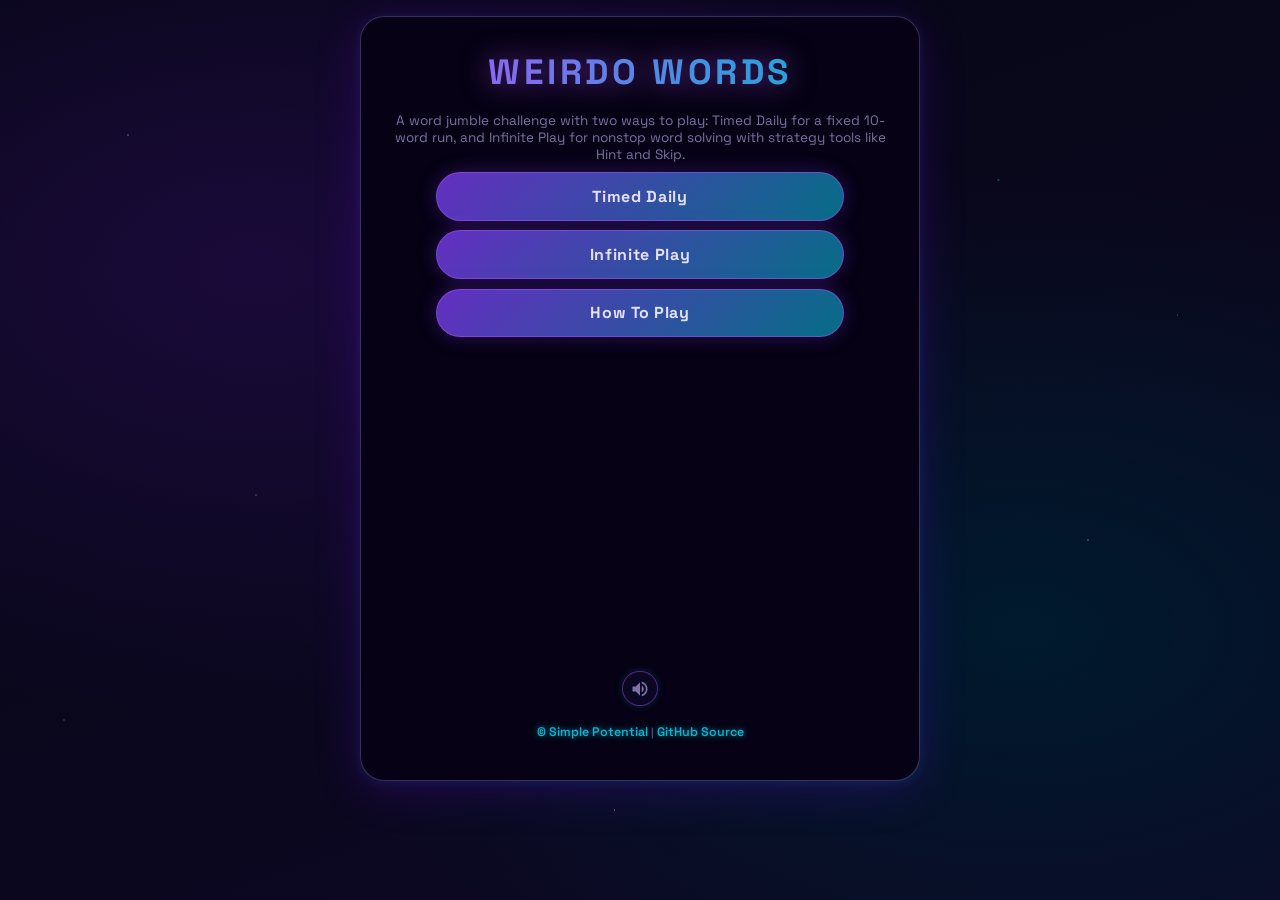
<file: index.html>
<!DOCTYPE html>
<html lang="en">
	<head>
		<title>Weirdo Words - A Word Jumble Game</title>
        <meta name="viewport" content="width=device-width, initial-scale=1">
        <link href="https://fonts.googleapis.com/css2?family=Space+Grotesk:wght@400;500;700&display=swap" rel="stylesheet">
        <link href="https://fonts.googleapis.com/icon?family=Material+Icons" rel="stylesheet">
        <link rel="stylesheet" href="game.css">
		<script src="js/words_easy.js"></script>
        <script src="js/game.js" defer></script>
        <!--
            NOTE: spDialog is available free to use to all with full source code available on my GitHub at:
            https://github.com/SimplePotential/spDialog

            Additional documentation at: https://simplepotential.github.io/spDialog/

            It is still a work in progress but perfectly usable.
        -->
	</head>
	<body onload="Init()">
        <div id="gameHolder" class="game">
            <div class="game-header">
                <div id="gameTitle">Weirdo Words</div>
                <div id="word_of_word"></div>
            </div>
            <div id="timerHolder">
                <div id="timerbarTxt"></div>
                <progress id="timerbar" aria-label="Time remaining" value="100" max="100"></progress>
            </div>
            <div class="game-body">
            <section id="jumbled" class="jumble" aria-label="Jumbled letters">

            </section>
            <section id="solutions" aria-label="Solution tiles">
            </section>
            <div id="msg" aria-live="polite" aria-atomic="true">
            </div>
            <div id="summary" class="summary">
                <div id="attempts" class="summary-child">

                </div>
                <div id="controls" class="summary-child">
                    <div id="scoreHolder">
                        <div id="score">0</div>
                    </div>
                </div>
            </div>
            <div id="help">
                <button class="material-icons icons" id="btnRestart" title="Restart Game" aria-label="Restart Game" type="button" onclick="RestartGame()">refresh</button>
                <button class="material-icons icons icons-hint" id="btnHint" title="Use Hint" aria-label="Use Hint" type="button" onclick="UseHint()" style="display:none;">lightbulb</button>
                <button class="material-icons icons icons-skip" id="btnSkip" title="Skip Word" aria-label="Skip Word" type="button" onclick="UseSkip()" style="display:none;">skip_next</button>
                <button class="material-icons icons icons-end" id="btnEndRun" title="End Infinite Run" aria-label="End Infinite Run" type="button" onclick="EndRun()" style="display:none;">stop_circle</button>
            </div>
            <div class="game-volume" aria-label="Volume control">
                <div class="volumeWidget">
                    <button class="material-icons volumeIcon" type="button" aria-label="Show volume slider">volume_up</button>
                    <div class="volumeSlider">
                        <input type="range" class="volInput" id="volume" min="0" max="1" value=".5" step="0.01" onchange="ChangeVolume(this)">
                    </div>
                </div>
            </div>
            <div id="footer" class="footer">
                <a href="#" onclick="GoToTitleScreen(); return false;">Main Menu</a> |
                <a href="https://www.simplepotential.com" target="_blank" rel="noopener noreferrer">&copy; Simple Potential</a> |
                <a href="https://github.com/SimplePotential/WeirdoWords" target="_blank" rel="noopener noreferrer">GitHub Source</a>
            </div>
            </div>
            <div id="overlay" class="hidden">
                <div id="overlay_main">
                    <div id="overlay_main_title">WEIRDO WORDS</div>
                    <div id="overlay_main_desc">
                        A word jumble challenge with two ways to play: Timed Daily for a fixed 10-word run, and Infinite Play for nonstop word solving with strategy tools like Hint and Skip.
                    </div>

                    <div id="overlay_main_menu">
                        <button type="button" onclick="StartGame()" aria-label="Start Timed Daily game">Timed Daily</button>
                        <button type="button" onclick="StartInfinitePlay()" aria-label="Start Infinite Play mode">Infinite Play</button>
                        <button type="button" onclick="ShowHowToPlayModal()" aria-label="Read rules for both game modes">How To Play</button>
                    </div>

                    <div id="overlay_main_volume">
                        <div class="volumeWidget">
                            <button class="material-icons volumeIcon" type="button" aria-label="Show volume slider">volume_up</button>
                            <div class="volumeSlider">
                                <input type="range" class="volInput" id="volumeOverlay" min="0" max="1" value=".5" step="0.01" onchange="ChangeVolume(this)">
                            </div>
                        </div>
                    </div>
                    <div class="footer">
                        <a href="https://www.simplepotential.com" target="_blank" rel="noopener noreferrer">&copy; Simple Potential</a> |
                        <a href="https://github.com/SimplePotential/WeirdoWords" target="_blank" rel="noopener noreferrer">GitHub Source</a>
                    </div>
                </div>
            </div>
            <div id="howToPlayOverlay" class="hidden" role="dialog" aria-modal="true" aria-labelledby="howToPlayTitle">
                <div id="howToPlayCard">
                    <div id="howToPlayHeader">
                        <div id="howToPlayTitle">How To Play</div>
                        <button id="howToPlayClose" type="button" aria-label="Close how to play" onclick="HideHowToPlayModal()">Close</button>
                    </div>
                    <div id="howToPlayBody">
                        <div class="howToPlay_section">
                            <div class="howToPlay_section_title">Timed Daily</div>
                            <ol class="howToPlay_rules">
                                <li>You get 10 words each day, rotating around local midnight.</li>
                                <li>You have <span id="timerSeconds"></span> seconds per word.</li>
                                <li>Type, Drag, or Click/Tap letters to build your answer.</li>
                                <li>Use Backspace or Click/Tap to move placed letters back.</li>
                                <li>Correct answers earn +<span id="pointsCorrect"></span> points. Wrong answers cost -<span id="pointsIncorrect"></span> points.</li>
                                <li>Each second left on the timer adds +<span id="pointsBonus"></span> bonus points.</li>
                                <li>Wrong guesses that include at least one correct-position letter add <span id="bonusSeconds"></span> seconds back, up to <span id="bonusSecondsMax"></span> seconds total.</li>
                                <li>When time expires, the word is marked missed, shown in italics, and the answer is revealed.</li>
                                <li>Valid but non-target words are marked valid and earn +<span id="pointsValidNonTarget"></span> points, but do not advance the round.</li>
                            </ol>
                        </div>
                        <div class="howToPlay_section">
                            <div class="howToPlay_section_title">Infinite Play</div>
                            <ol class="howToPlay_rules">
                                <li>Play continuously with no per-word timer and no fixed word limit.</li>
                                <li>Words cycle through eligible lengths and reshuffle when the pool is exhausted.</li>
                                <li>Correct answers earn +<span id="pointsCorrectInfinite"></span> points and move to the next word.</li>
                                <li>Wrong answers cost -<span id="pointsIncorrectInfinite"></span> points.</li>
                                <li>Hint is available only in Infinite Play. It places one correct letter and costs -<span id="pointsHintCost"></span> points each use.</li>
                                <li>You get a limited hint pool per word based on word length.</li>
                                <li>Skip Word is available only in Infinite Play. It marks the word as skipped and costs -<span id="pointsSkipCost"></span> points.</li>
                                <li>Valid but non-target words earn +<span id="pointsValidNonTargetInfinite"></span> points, but do not advance the round.</li>
                                <li>Use End Run anytime to finish and view your results.</li>
                            </ol>
                        </div>
                        <div class="howToPlay_section">
                            <div class="howToPlay_section_title">Preferences and Data</div>
                            <p class="howToPlay_prefs_desc">You can clear locally saved settings for this browser below.</p>
                            <div class="howToPlay_prefs">
                                <button type="button" onclick="ClearVolumePreference()">Clear Volume Preference</button>
                                <button type="button" onclick="ClearHighScore()">Clear High Scores</button>
                            </div>
                            <p class="howToPlay_warning">Warning: Clearing your high scores cannot be undone.</p>
                        </div>
                    </div>
                </div>
            </div>
            <div id="confirmOverlay" class="hidden">
                <div id="confirmCard">
                    <div id="confirmTitle">Confirm</div>
                    <div id="confirmBody">Are you sure?</div>
                    <div id="confirmButtons">
                        <button id="confirmYes" type="button">Yes</button>
                        <button id="confirmNo" type="button">No</button>
                    </div>
                </div>
            </div>
            <div id="gameOverOverlay" class="hidden">
                <div id="gameOverCard">
                    <div id="gameOverTitle">Game Over</div>
                    <div id="gameOverBody">
                    </div>
                    <div id="gameOverButtons">
                        <button id="gameOverPlayAgain" type="button">Main Menu</button>
                        <button id="gameOverClose" type="button">Close</button>
                    </div>
                </div>
            </div>
        </div>

    </body>
</html>
</file>
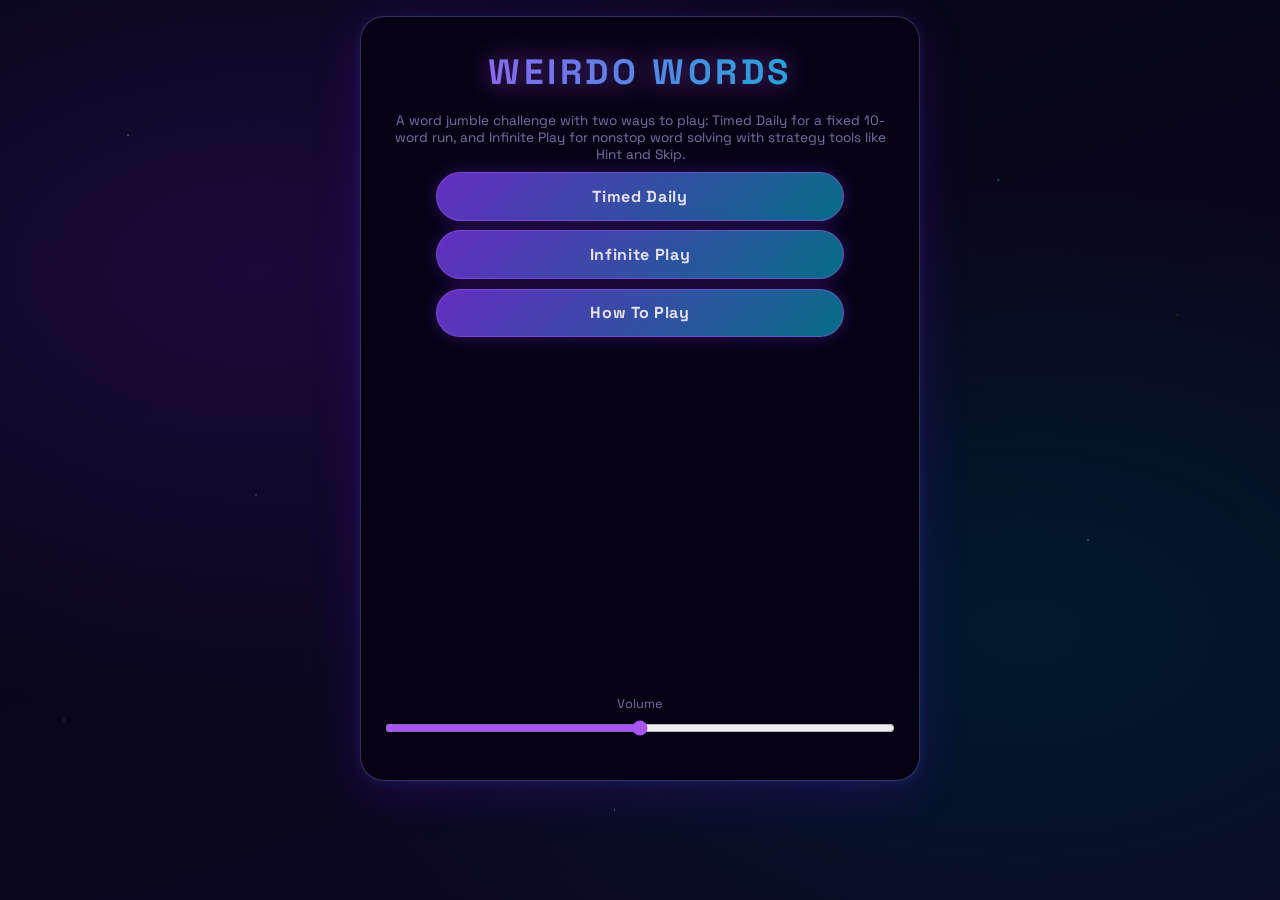
<file: game.htm>
<!DOCTYPE html>
<html lang="en">
	<head>
		<title>Weirdo Words - A Word Jumble Game</title>
        <link href="https://fonts.googleapis.com/css2?family=Space+Grotesk:wght@400;500;700&display=swap" rel="stylesheet">
        <link href="https://fonts.googleapis.com/icon?family=Material+Icons" rel="stylesheet">
        <link rel="stylesheet" href="game.css">
		<script src="js/words_easy.js"></script>
        <script src="js/game.js" defer></script>
        <!--
            NOTE: spDialog is available free to use to all with full source code available on my GitHub at:
            https://github.com/SimplePotential/spDialog

            Additional documentation at: https://simplepotential.github.io/spDialog/

            It is still a work in progress but perfectly usable.
        -->
	</head>
	<body onload="Init()">
        <div id="gameHolder" class="game">
            <div class="game-header">
                <div id="gameTitle">Weirdo Words</div>
                <div id="word_of_word"></div>
            </div>
            <div id="timerHolder">
                <div id="timerbarTxt"></div>
                <progress id="timerbar" aria-label="Time remaining" value="100" max="100"></progress>
            </div>
            <div class="game-body">
            <section id="jumbled" class="jumble" aria-label="Jumbled letters">

            </section>
            <section id="solutions" aria-label="Solution tiles">
            </section>
            <div id="msg" aria-live="polite" aria-atomic="true">
            </div>
            <div id="summary" class="summary">
                <div id="attempts" class="summary-child">

                </div>
                <div id="controls" class="summary-child">
                    <div id="scoreHolder">
                        <div id="score">0</div>
                    </div>
                </div>
            </div>
            <div id="help">
                <button class="material-icons icons" id="btnRestart" title="Restart Game" aria-label="Restart Game" type="button" onclick="RestartGame()">refresh</button>
                <button class="material-icons icons icons-hint" id="btnHint" title="Use Hint" aria-label="Use Hint" type="button" onclick="UseHint()" style="display:none;">lightbulb</button>
                <button class="material-icons icons icons-skip" id="btnSkip" title="Skip Word" aria-label="Skip Word" type="button" onclick="UseSkip()" style="display:none;">skip_next</button>
                <button class="material-icons icons icons-end" id="btnEndRun" title="End Infinite Run" aria-label="End Infinite Run" type="button" onclick="EndRun()" style="display:none;">stop_circle</button>
            </div>
            <div id="footer" class="footer">
                <a href="https://www.simplepotential.com" target="_blank" rel="noopener noreferrer">&copy; Simple Potential</a> |
                <a href="https://github.com/SimplePotential/WeirdoWords" target="_blank" rel="noopener noreferrer">GitHub Source</a>
            </div>
            </div>
            <div id="overlay" class="hidden">
                <div id="overlay_main">
                    <div id="overlay_main_title">WEIRDO WORDS</div>
                    <div id="overlay_main_desc">
                        A word jumble challenge with two ways to play: Timed Daily for a fixed 10-word run, and Infinite Play for nonstop word solving with strategy tools like Hint and Skip.
                    </div>

                    <div id="overlay_main_menu">
                        <button type="button" onclick="StartGame()" aria-label="Start Timed Daily game">Timed Daily</button>
                        <button type="button" onclick="StartInfinitePlay()" aria-label="Start Infinite Play mode">Infinite Play</button>
                        <button type="button" onclick="ShowHowToPlayModal()" aria-label="Read rules for both game modes">How To Play</button>
                    </div>

                    <div id="overlay_main_volume">
                        <label for="volume">Volume</label><br>
                        <input type="range" id="volume" min="0" max="1" value=".5" step="0.01" onchange="ChangeVolume()">
                    </div>
                </div>
            </div>
            <div id="howToPlayOverlay" class="hidden" role="dialog" aria-modal="true" aria-labelledby="howToPlayTitle">
                <div id="howToPlayCard">
                    <div id="howToPlayHeader">
                        <div id="howToPlayTitle">How To Play</div>
                        <button id="howToPlayClose" type="button" aria-label="Close how to play" onclick="HideHowToPlayModal()">Close</button>
                    </div>
                    <div id="howToPlayBody">
                        <div class="howToPlay_section">
                            <div class="howToPlay_section_title">Timed Daily</div>
                            <ol class="howToPlay_rules">
                                <li>You get 10 words each day, rotating around local midnight.</li>
                                <li>You have <span id="timerSeconds"></span> seconds per word.</li>
                                <li>Type, Drag, or Click/Tap letters to build your answer.</li>
                                <li>Use Backspace or Click/Tap to move placed letters back.</li>
                                <li>Correct answers earn +<span id="pointsCorrect"></span> points. Wrong answers cost -<span id="pointsIncorrect"></span> points.</li>
                                <li>Each second left on the timer adds +<span id="pointsBonus"></span> bonus points.</li>
                                <li>Wrong guesses that include at least one correct-position letter add <span id="bonusSeconds"></span> seconds back, up to <span id="bonusSecondsMax"></span> seconds total.</li>
                                <li>When time expires, the word is marked missed, shown in italics, and the answer is revealed.</li>
                                <li>Valid but non-target words are marked valid and earn +<span id="pointsValidNonTarget"></span> points, but do not advance the round.</li>
                            </ol>
                        </div>
                        <div class="howToPlay_section">
                            <div class="howToPlay_section_title">Infinite Play</div>
                            <ol class="howToPlay_rules">
                                <li>Play continuously with no per-word timer and no fixed word limit.</li>
                                <li>Words cycle through eligible lengths and reshuffle when the pool is exhausted.</li>
                                <li>Correct answers earn +<span id="pointsCorrectInfinite"></span> points and move to the next word.</li>
                                <li>Wrong answers cost -<span id="pointsIncorrectInfinite"></span> points.</li>
                                <li>Hint is available only in Infinite Play. It places one correct letter and costs -<span id="pointsHintCost"></span> points each use.</li>
                                <li>You get a limited hint pool per word based on word length.</li>
                                <li>Skip Word is available only in Infinite Play. It marks the word as skipped and costs -<span id="pointsSkipCost"></span> points.</li>
                                <li>Valid but non-target words earn +<span id="pointsValidNonTargetInfinite"></span> points, but do not advance the round.</li>
                                <li>Use End Run anytime to finish and view your results.</li>
                            </ol>
                        </div>
                    </div>
                </div>
            </div>
            <div id="confirmOverlay" class="hidden">
                <div id="confirmCard">
                    <div id="confirmTitle">Confirm</div>
                    <div id="confirmBody">Are you sure?</div>
                    <div id="confirmButtons">
                        <button id="confirmYes" type="button">Yes</button>
                        <button id="confirmNo" type="button">No</button>
                    </div>
                </div>
            </div>
            <div id="gameOverOverlay" class="hidden">
                <div id="gameOverCard">
                    <div id="gameOverTitle">Game Over</div>
                    <div id="gameOverBody">
                    </div>
                    <div id="gameOverButtons">
                        <button id="gameOverPlayAgain" type="button">Play Again</button>
                        <button id="gameOverClose" type="button">Close</button>
                    </div>
                </div>
            </div>
        </div>

    </body>
</html>
</file>
<file: game.css>
/* =====================================================
   DESIGN 2 – MIDNIGHT GALAXY
   Deep-space dark theme. Glassmorphism card.
   Neon-glow tiles. Teal / purple / gold palette.
   Elegant, mysterious, mobile-first.
===================================================== */

:root {
    --space-bg-1: #060614;
    --space-bg-2: #0e0825;
    --glass-bg: rgba(255,255,255,0.045);
    --glass-border: rgba(180,120,255,0.25);
    --glass-shadow: 0 8px 48px rgba(120,0,255,0.2), 0 2px 12px rgba(0,220,255,0.1);
    --neon-purple: #a855f7;
    --neon-teal: #06b6d4;
    --neon-gold: #f59e0b;
    --neon-pink: #ec4899;
    --neon-green: #10b981;
    --tile-glow-purple: 0 0 14px rgba(168,85,247,0.6);
    --tile-glow-teal: 0 0 14px rgba(6,182,212,0.6);
    --tile-glow-gold: 0 0 14px rgba(245,158,11,0.6);
    --tile-glow-pink: 0 0 14px rgba(236,72,153,0.6);
    --text-primary: #e5e0ff;
    --text-muted: rgba(200,190,255,0.6);
    --correct-green: #10b981;
    --incorrect-red: #f43f5e;
    --font-main: 'Space Grotesk', sans-serif;
    --app-frame-max-width: 560px;
    --tile-size: 3.5rem;
    --tile-font-size: 1.6rem;
}

*, *::before, *::after { box-sizing: border-box; margin: 0; padding: 0; }

html, body {
    height: 100%;
    font-family: var(--font-main);
}

/* Star field background */
body {
    background: radial-gradient(ellipse at 20% 30%, #1a0a3a 0%, transparent 50%),
                radial-gradient(ellipse at 80% 70%, #001a2e 0%, transparent 50%),
                linear-gradient(160deg, var(--space-bg-1) 0%, var(--space-bg-2) 100%);
    min-height: 100vh;
    display: flex;
    align-items: flex-start;
    justify-content: center;
    padding: 1rem;
    position: relative;
    overflow-x: hidden;
}

/* CSS star field */
body::before {
    content: '';
    position: fixed;
    inset: 0;
    background-image:
        radial-gradient(1px 1px at 10% 15%, rgba(255,255,255,0.7) 0%, transparent 100%),
        radial-gradient(1px 1px at 20% 55%, rgba(255,255,255,0.5) 0%, transparent 100%),
        radial-gradient(1.5px 1.5px at 35% 25%, rgba(255,255,255,0.8) 0%, transparent 100%),
        radial-gradient(1px 1px at 42% 70%, rgba(255,255,255,0.4) 0%, transparent 100%),
        radial-gradient(1px 1px at 55% 10%, rgba(255,255,255,0.6) 0%, transparent 100%),
        radial-gradient(2px 2px at 60% 45%, rgba(168,85,247,0.7) 0%, transparent 100%),
        radial-gradient(1px 1px at 70% 85%, rgba(255,255,255,0.5) 0%, transparent 100%),
        radial-gradient(1.5px 1.5px at 78% 20%, rgba(6,182,212,0.6) 0%, transparent 100%),
        radial-gradient(1px 1px at 85% 60%, rgba(255,255,255,0.7) 0%, transparent 100%),
        radial-gradient(1px 1px at 92% 35%, rgba(245,158,11,0.5) 0%, transparent 100%),
        radial-gradient(1px 1px at 5% 80%, rgba(255,255,255,0.4) 0%, transparent 100%),
        radial-gradient(1px 1px at 48% 90%, rgba(255,255,255,0.6) 0%, transparent 100%);
    pointer-events: none;
    z-index: 0;
}

/* ── CARD ── */
.game {
    background: var(--glass-bg);
    backdrop-filter: blur(20px);
    -webkit-backdrop-filter: blur(20px);
    border: 1px solid var(--glass-border);
    border-radius: 1.5rem;
    box-shadow: var(--glass-shadow);
    width: min(100%, var(--app-frame-max-width));
    max-width: var(--app-frame-max-width);
    height: calc(100vh - 2rem);
    max-height: 85vh;
    overflow-x: hidden;
    overflow-y: hidden;
    position: relative;
    z-index: 1;
    color: var(--text-primary);
    display: flex;
    flex-direction: column;
}

/* ── HEADER ── */
.game-header {
    padding: 1.25rem 1.5rem 1rem;
    text-align: center;
    border-bottom: 1px solid rgba(168,85,247,0.2);
    position: relative;
}

#gameTitle {
    font-size: 2.2rem;
    font-weight: 700;
    letter-spacing: 0.08em;
    background: linear-gradient(90deg, var(--neon-purple) 0%, var(--neon-teal) 100%);
    -webkit-background-clip: text;
    -webkit-text-fill-color: transparent;
    background-clip: text;
    filter: drop-shadow(0 0 12px rgba(168,85,247,0.5));
}

#word_of_word {
    font-size: 0.8rem;
    font-weight: 500;
    color: var(--text-muted);
    margin-top: 0.2rem;
    text-transform: uppercase;
    letter-spacing: 0.12em;
}

/* ── TIMER ── */
#timerHolder {
    position: relative;
    height: 1.25rem;
    background: rgba(255,255,255,0.06);
    border-bottom: 1px solid rgba(168,85,247,0.15);
}

#timerbarTxt {
    position: absolute;
    left: 50%;
    top: 50%;
    transform: translate(-50%,-50%);
    font-size: 0.75rem;
    font-weight: 700;
    color: var(--text-primary);
    z-index: 2;
    letter-spacing: 0.05em;
    text-shadow: 0 1px 3px rgba(0,0,0,0.85), 0 0 8px rgba(6,182,212,0.45);
}

#timerbar {
    position: absolute;
    inset: 0;
    width: 100%;
    height: 100%;
    appearance: none;
    -webkit-appearance: none;
    border: none;
    background: transparent;
}
#timerbar::-webkit-progress-bar { background: transparent; }
#timerbar::-webkit-progress-value {
    background: linear-gradient(90deg, #4c1d95, #7c3aed, #06b6d4);
    box-shadow: 0 0 8px rgba(124,58,237,0.5);
    transition: width 0.25s linear;
}
#timerbar::-moz-progress-bar {
    background: linear-gradient(90deg, #4c1d95, #7c3aed, #06b6d4);
}

/* ── GAME BODY ── */
.game-body {
    padding: 0.75rem 1.25rem;
    display: flex;
    flex-direction: column;
    flex: 1;
    min-height: 0;
    overflow-y: auto;
}

/* ── MESSAGE ── */
#msg {
    text-align: center;
    font-size: 0.95rem;
    font-weight: 700;
    min-height: 1.5rem;
    color: var(--neon-gold);
    text-shadow: 0 0 10px rgba(245,158,11,0.5);
    padding: 0.2rem 0;
    letter-spacing: 0.04em;
}

/* ── TILE AREAS ── */
.jumble, div.solution {
    display: flex;
    flex-wrap: wrap;
    justify-content: center;
    gap: 0.5rem;
    padding: 0.75rem 0;
    user-select: none;
    -webkit-user-select: none;
}

/* Source letter tiles */
div.letters {
    width: var(--tile-size);
    height: var(--tile-size);
    display: flex;
    align-items: center;
    justify-content: center;
    font-size: var(--tile-font-size);
    font-weight: 700;
    border-radius: 0.6rem;
    cursor: pointer;
    transition: transform 0.12s ease, box-shadow 0.2s ease;
    text-transform: uppercase;
    border: 1px solid;
}

div.letters:nth-child(6n+1) {
    background: rgba(168,85,247,0.15);
    border-color: var(--neon-purple);
    color: var(--neon-purple);
    box-shadow: var(--tile-glow-purple);
}
div.letters:nth-child(6n+2) {
    background: rgba(6,182,212,0.15);
    border-color: var(--neon-teal);
    color: var(--neon-teal);
    box-shadow: var(--tile-glow-teal);
}
div.letters:nth-child(6n+3) {
    background: rgba(245,158,11,0.15);
    border-color: var(--neon-gold);
    color: var(--neon-gold);
    box-shadow: var(--tile-glow-gold);
}
div.letters:nth-child(6n+4) {
    background: rgba(236,72,153,0.15);
    border-color: var(--neon-pink);
    color: var(--neon-pink);
    box-shadow: var(--tile-glow-pink);
}
div.letters:nth-child(6n+5) {
    background: rgba(16,185,129,0.15);
    border-color: var(--neon-green);
    color: var(--neon-green);
    box-shadow: 0 0 14px rgba(16,185,129,0.6);
}
div.letters:nth-child(6n+6) {
    background: rgba(168,85,247,0.12);
    border-color: var(--neon-teal);
    color: #c4b5fd;
    box-shadow: 0 0 14px rgba(196,181,253,0.4);
}

@media (hover: hover) and (pointer: fine) {
    div.letters:hover {
        transform: translateY(-3px) scale(1.1);
        filter: brightness(1.3);
    }
}

@media (hover: none), (pointer: coarse) {
    div.letters:active {
        transform: translateY(-1px) scale(1.04);
        filter: brightness(1.2);
    }
}

/* Empty solution slots */
div.empty_tile {
    width: var(--tile-size);
    height: var(--tile-size);
    display: flex;
    align-items: center;
    justify-content: center;
    font-size: var(--tile-font-size);
    font-weight: 700;
    background: rgba(255,255,255,0.04);
    border: 1px dashed rgba(168,85,247,0.4);
    border-radius: 0.6rem;
}

div.drag_enter { background-color: rgba(16,185,129,0.25); border-color: var(--neon-green); }
div.drag_fail  { background-color: rgba(244,63,94,0.25); border-color: var(--incorrect-red); }

div.matched { animation: matched 1.25s linear; border-color: var(--neon-green); color: var(--neon-green); }
div.nomatch { animation: shake .8s linear; border-color: var(--incorrect-red); color: var(--incorrect-red); }

/* Hint-locked solution tiles: subtle visual cue that tile is fixed in place */
.solution > div[data-hintplaced='1'] {
    border: 1px solid transparent;
    background:
        linear-gradient(rgba(255,255,255,0.04), rgba(255,255,255,0.04)) padding-box,
        linear-gradient(130deg,
            rgba(245,158,11,0.28) 0%,
            rgba(245,158,11,0.88) 35%,
            rgba(251,191,36,0.92) 50%,
            rgba(245,158,11,0.88) 65%,
            rgba(245,158,11,0.28) 100%) border-box;
    background-size: 100% 100%, 240% 240%;
    background-position: 0 0, 0% 50%;
    animation: hintBorderShimmer 2.4s linear infinite;
    box-shadow: 0 0 0 1px rgba(245,158,11,0.35), inset 0 0 10px rgba(245,158,11,0.14);
    filter: saturate(1.06);
    color: #000000;
}

/* ── SECTION DIVIDER ── */
.tile-divider {
    height: 1px;
    background: linear-gradient(90deg, transparent, rgba(168,85,247,0.3), rgba(6,182,212,0.3), transparent);
    margin: 0.25rem 0;
}

/* ── SUMMARY ── */
div.summary {
    display: flex;
    gap: 0.6rem;
    padding: 0.4rem 0;
}

div.summary-child {
    flex: 1;
    border: 1px solid rgba(168,85,247,0.2);
    border-radius: 0.75rem;
    background: rgba(168,85,247,0.05);
    padding: 0.4rem;
    min-height: 8rem;
    max-height: 8rem;
    overflow-y: auto;
    font-size: 0.85rem;
    line-height: 1.8;
    display: flex;
    flex-direction: column;
}

div.summary-child::-webkit-scrollbar { width: 3px; }
div.summary-child::-webkit-scrollbar-thumb {
    background: rgba(168,85,247,0.5);
    border-radius: 4px;
}

/* Attempt row container – card styling, status rail, alternating tint */
.attempt-row {
    padding: 0.4rem 0.5rem;
    margin-bottom: 0.3rem;
    border-left: 3px solid transparent;
    border-radius: 0.3rem;
    background: rgba(168,85,247,0.02);
    box-shadow: inset 0 1px 2px rgba(0,0,0,0.2);
    word-wrap: break-word;
    word-break: break-word;
}

/* Alternating row tint for visual separation */
.attempt-row:nth-child(odd) {
    background: rgba(168,85,247,0.05);
}

/* Status rail colors tied to match/valid/nomatch states */
.attempt-row.attempt-matched {
    border-left-color: var(--neon-green);
}

.attempt-row.attempt-valid {
    border-left-color: var(--neon-gold);
}

.attempt-row.attempt-nomatch {
    border-left-color: var(--incorrect-red);
}

/* Fade/slide animation for new entries */
@keyframes attemptFadeSlide {
    from {
        opacity: 0;
        transform: translateY(-8px);
    }
    to {
        opacity: 1;
        transform: translateY(0);
    }
}

.attempt-new {
    animation: attemptFadeSlide 0.25s ease-out forwards;
}

/* Respect user's motion preference */
@media (prefers-reduced-motion: reduce) {
    .attempt-new {
        animation: none;
    }
}

/* Symbol alignment and spacing */
.attempt-symbol {
    display: inline-block;
    min-width: 1.2em;
    text-align: center;
}

#controls {
    overflow: hidden;
}

/* ── SCORE ── */
#scoreHolder {
    width: 100%;
    height: 100%;
    display: flex;
    flex-direction: column;
    align-items: center;
    justify-content: center;
    overflow: hidden;
    padding: 0.25rem;
}

#score {
    width: 100%;
    text-align: center;
    font-size: clamp(1rem, 4vw, 2.4rem);
    font-weight: 700;
    word-break: break-word;
    overflow: hidden;
    background: linear-gradient(90deg, var(--neon-gold), var(--neon-pink));
    -webkit-background-clip: text;
    -webkit-text-fill-color: transparent;
    background-clip: text;
    filter: drop-shadow(0 0 8px rgba(245,158,11,0.5));
}

span.attempt-matched { color: var(--neon-green); font-weight: 700; text-transform: capitalize; }
span.attempt-valid { color: var(--neon-gold); font-weight: 700; text-transform: capitalize; }
span.attempt-nomatch { color: var(--incorrect-red); font-weight: 600; text-transform: capitalize; }

.attempt-word {
    font-weight: 600;
    letter-spacing: 0.02em;
}

/* ── CONTROLS ── */
#help {
    /* border-top: 1px solid rgba(168,85,247,0.2); */
    text-align: center;
    display: flex;
    align-items: center;
    justify-content: center;
    gap: 0.5rem;
    padding: 0.6rem 0;
}

button.icons {
    background: none;
    border: none;
    font-size: 2.25rem;
    cursor: pointer;
    color: var(--neon-purple);
    transition: transform 0.3s ease, filter 0.3s;
    text-shadow: 0 0 12px rgba(168,85,247,0.7);
    line-height: 1;
    padding: 0.25rem;
}
button.icons:hover {
    transform: rotateZ(-20deg);
    filter: brightness(1.5) drop-shadow(0 0 8px var(--neon-teal));
}

button.icons-end {
    color: var(--incorrect-red);
    text-shadow: 0 0 12px rgba(244,63,94,0.65);
}

button.icons-hint {
    color: var(--neon-gold);
    text-shadow: 0 0 12px rgba(245,158,11,0.65);
}

button.icons-skip {
    color: var(--neon-teal);
    text-shadow: 0 0 12px rgba(6,182,212,0.65);
}

button.icons:disabled {
    opacity: 0.45;
    cursor: not-allowed;
    transform: none;
    filter: none;
}

/* ── FOOTER ── */
div.footer {
    text-align: center;
    font-size: 0.65rem;
    padding: 0.5rem;
    color: var(--text-muted);
}
div.footer a {
    color: var(--neon-teal);
    text-decoration: none;
    font-size: 1.2em;
    font-weight: 600;
    text-shadow: 0 0 6px rgba(6,182,212,0.7), 0 1px 2px rgba(0,0,0,0.65);
    transition: color 0.2s ease, text-shadow 0.2s ease, filter 0.2s ease;
}
div.footer a:hover {
    color: #67e8f9;
    text-underline-offset: 0.14em;
    text-decoration-thickness: 1px;
    text-shadow: 0 0 10px rgba(6,182,212,0.9), 0 0 18px rgba(6,182,212,0.6), 0 1px 2px rgba(0,0,0,0.75);
    filter: brightness(1.22);
}

/* ── OVERLAY ── */
#overlay {
    position: absolute;
    inset: 0;
    width: 100%;
    height: 100%;
    background: rgba(6,1,20,1);
    backdrop-filter: none;
    border-radius: 1.5rem;
    padding: 2rem 1.5rem;
    overflow: hidden;
}

#overlay.hidden { display: none; }

#overlay_main {
    height: 100%;
    display: flex;
    flex-direction: column;
    min-height: 0;
    gap: 0.6rem;
}

#overlay_main_title {
    font-size: 2.2rem;
    font-weight: 700;
    text-align: center;
    letter-spacing: 0.1em;
    background: linear-gradient(90deg, var(--neon-purple), var(--neon-teal));
    -webkit-background-clip: text;
    -webkit-text-fill-color: transparent;
    background-clip: text;
    filter: drop-shadow(0 0 14px rgba(168,85,247,0.6));
    margin-bottom: 0.5rem;
}

#overlay_main_desc {
    text-align: center;
    font-size: 0.85rem;
    color: var(--text-muted);
    margin-bottom: 0;
}

#overlay_main_menu {
    display: flex;
    flex-direction: column;
    gap: 0.6rem;
    width: 80%;
    margin: 0 auto;
}

#overlay_main_menu button {
    background: linear-gradient(135deg, rgba(124,58,237,0.8), rgba(6,182,212,0.6));
    border: 1px solid rgba(168,85,247,0.5);
    border-radius: 2rem;
    color: #e5e0ff;
    cursor: pointer;
    font-family: var(--font-main);
    font-size: 1rem;
    font-weight: 700;
    padding: 0.8rem 1.5rem;
    text-align: center;
    transition: box-shadow 0.2s, transform 0.2s;
    box-shadow: 0 0 20px rgba(124,58,237,0.3);
    letter-spacing: 0.04em;
}
#overlay_main_menu button:hover {
    box-shadow: 0 0 30px rgba(124,58,237,0.55), 0 0 12px rgba(6,182,212,0.4);
    transform: translateY(-2px);
}
#overlay_main_menu button:disabled {
    background: rgba(80,80,120,0.3);
    border-color: rgba(168,85,247,0.15);
    color: rgba(200,190,255,0.4);
    cursor: not-allowed;
    box-shadow: none;
}

#overlay_main_volume {
    width: 100%;
    margin: auto auto 0 auto;
    text-align: center;
    font-size: 0.8rem;
    color: var(--text-muted);
}
.game-volume {
    margin-top: auto;
    margin-bottom: 0.15rem;
    display: flex;
    justify-content: center;
}
.volumeWidget {
    position: relative;
    display: inline-flex;
    flex-direction: column;
    align-items: center;
    justify-content: center;
}
.volumeIcon {
    border: 1px solid rgba(168,85,247,0.45);
    border-radius: 50%;
    width: 2.2rem;
    height: 2.2rem;
    font-size: 1.25rem;
    color: var(--text-muted);
    background: rgba(14,8,37,0.85);
    box-shadow: 0 0 8px rgba(6,182,212,0.2);
    cursor: pointer;
    transition: color 0.2s ease, box-shadow 0.2s ease, transform 0.2s ease;
}
.volumeIcon:hover {
    color: var(--neon-teal);
    box-shadow: 0 0 14px rgba(6,182,212,0.45);
    transform: translateY(-1px);
}
.volumeSlider {
    display: none;
    position: absolute;
    top: 50%;
    left: 50%;
    transform: translate(-50%, -50%);
    width: clamp(120px, 24vw, 200px);
    padding: 0.35rem 0.55rem;
    border: 1px solid rgba(168,85,247,0.35);
    border-radius: 0.6rem;
    background: rgba(14,8,37,0.96);
    box-shadow: 0 0 14px rgba(124,58,237,0.28);
    z-index: 5;
}
.volumeWidget:hover .volumeSlider,
.volumeWidget:focus-within .volumeSlider {
    display: block;
}

#overlay_main > .footer,
.game-body > .footer {
    margin-top: 0;
}
input[type=range] {
    width: 100%;
    height: 2rem;
    accent-color: var(--neon-purple);
}

/* ── HOW TO PLAY MODAL ── */
#howToPlayOverlay {
    position: fixed;
    inset: 0;
    background: rgba(6,1,20,0.75);
    backdrop-filter: blur(8px);
    display: flex;
    align-items: center;
    justify-content: center;
    z-index: 1000;
}
#howToPlayOverlay.hidden { display: none; }

#howToPlayCard {
    background: rgba(14,8,37,0.95);
    border: 1px solid rgba(168,85,247,0.35);
    border-radius: 1.25rem;
    padding: 1.1rem;
    width: min(92vw, 620px);
    max-height: min(84vh, 760px);
    box-shadow: 0 0 40px rgba(168,85,247,0.25), 0 0 16px rgba(6,182,212,0.15);
    animation: slideIn 0.2s ease-out;
    color: var(--text-primary);
    display: flex;
    flex-direction: column;
    gap: 0.8rem;
}

#howToPlayHeader {
    display: flex;
    align-items: center;
    justify-content: space-between;
    gap: 0.8rem;
}

#howToPlayTitle {
    font-size: 1.25rem;
    font-weight: 700;
    margin: 0;
    background: linear-gradient(90deg, var(--neon-purple), var(--neon-pink));
    -webkit-background-clip: text;
    -webkit-text-fill-color: transparent;
    background-clip: text;
}

#howToPlayClose {
    background: linear-gradient(135deg, rgba(124,58,237,0.7), rgba(6,182,212,0.5));
    border: 1px solid rgba(168,85,247,0.4);
    border-radius: 2rem;
    color: #e5e0ff;
    cursor: pointer;
    font-family: var(--font-main);
    font-size: 0.92rem;
    font-weight: 700;
    padding: 0.35rem 0.95rem;
    transition: box-shadow 0.2s, transform 0.2s;
}

#howToPlayClose:hover {
    box-shadow: 0 0 20px rgba(124,58,237,0.5);
    transform: translateY(-2px);
}

#howToPlayBody {
    overflow-y: auto;
    min-height: 0;
    max-height: min(68vh, 620px);
    display: flex;
    flex-direction: column;
    gap: 0.7rem;
    padding-right: 0.25rem;
    scrollbar-width: thin;
    scrollbar-color: rgba(168,85,247,0.65) rgba(6,1,20,0.55);
}

#howToPlayBody::-webkit-scrollbar {
    width: 0.5rem;
}

#howToPlayBody::-webkit-scrollbar-track {
    background: rgba(6,1,20,0.55);
    border-radius: 999px;
}

#howToPlayBody::-webkit-scrollbar-thumb {
    background: linear-gradient(180deg, rgba(168,85,247,0.95), rgba(6,182,212,0.85));
    border-radius: 999px;
    border: 1px solid rgba(168,85,247,0.2);
}

.howToPlay_section {
    border: 1px solid rgba(168,85,247,0.25);
    border-radius: 0.75rem;
    background: rgba(168,85,247,0.06);
    padding: 0.75rem 1rem;
}

.howToPlay_section_title {
    font-size: 0.98rem;
    font-weight: 700;
    margin-bottom: 0.45rem;
    letter-spacing: 0.03em;
    color: #ddd6fe;
}

.howToPlay_rules {
    margin: 0;
    padding-left: 1.6rem;
    font-size: 0.82rem;
    color: var(--text-primary);
    line-height: 1.65;
}

.howToPlay_rules li {
    margin-bottom: 0.35rem;
}

.howToPlay_rules li:last-child {
    margin-bottom: 0;
}

.howToPlay_prefs_desc {
    font-size: 0.82rem;
    line-height: 1.45;
    color: var(--text-primary);
}

.howToPlay_prefs {
    display: flex;
    flex-wrap: wrap;
    gap: 0.6rem;
    margin-top: 0.6rem;
}

.howToPlay_prefs button {
    background: linear-gradient(135deg, rgba(124,58,237,0.7), rgba(6,182,212,0.5));
    border: 1px solid rgba(168,85,247,0.4);
    border-radius: 2rem;
    color: #e5e0ff;
    cursor: pointer;
    font-family: var(--font-main);
    font-size: 0.82rem;
    font-weight: 700;
    padding: 0.4rem 0.9rem;
    transition: box-shadow 0.2s, transform 0.2s;
}

.howToPlay_prefs button:hover {
    box-shadow: 0 0 18px rgba(124,58,237,0.45);
    transform: translateY(-1px);
}

.howToPlay_warning {
    font-size: 0.78rem;
    color: #fda4af;
    margin-top: 0.55rem;
    line-height: 1.4;
}

/* ── CONFIRM MODAL ── */
#confirmOverlay {
    position: fixed;
    inset: 0;
    background: rgba(6,1,20,0.75);
    backdrop-filter: blur(8px);
    display: flex;
    align-items: center;
    justify-content: center;
    z-index: 1001;
}
#confirmOverlay.hidden { display: none; }

#confirmCard {
    background: rgba(14,8,37,0.95);
    border: 1px solid rgba(168,85,247,0.35);
    border-radius: 1.25rem;
    padding: 1.5rem;
    width: 90%;
    max-width: 340px;
    box-shadow: 0 0 40px rgba(168,85,247,0.25), 0 0 16px rgba(6,182,212,0.15);
    animation: slideIn 0.2s ease-out;
    text-align: center;
    color: var(--text-primary);
}

#confirmTitle {
    font-size: 1.2rem;
    font-weight: 700;
    margin-bottom: 0.6rem;
    background: linear-gradient(90deg, var(--neon-purple), var(--neon-pink));
    -webkit-background-clip: text;
    -webkit-text-fill-color: transparent;
    background-clip: text;
}

#confirmBody {
    font-size: 0.95rem;
    margin-bottom: 1rem;
}

#confirmButtons {
    display: flex;
    gap: 0.75rem;
    justify-content: center;
}

#confirmButtons button {
    background: linear-gradient(135deg, rgba(124,58,237,0.7), rgba(6,182,212,0.5));
    border: 1px solid rgba(168,85,247,0.4);
    border-radius: 2rem;
    color: #e5e0ff;
    cursor: pointer;
    font-family: var(--font-main);
    font-size: 0.95rem;
    font-weight: 700;
    padding: 0.5rem 1.2rem;
    transition: box-shadow 0.2s, transform 0.2s;
}

#confirmButtons button:hover {
    box-shadow: 0 0 20px rgba(124,58,237,0.5);
    transform: translateY(-2px);
}

/* ── GAME OVER ── */
#gameOverOverlay {
    position: fixed;
    inset: 0;
    background: rgba(6,1,20,0.75);
    backdrop-filter: blur(8px);
    display: flex;
    align-items: center;
    justify-content: center;
    z-index: 1000;
}
#gameOverOverlay.hidden { display: none; }

#gameOverCard {
    background: rgba(14,8,37,0.95);
    border: 1px solid rgba(168,85,247,0.35);
    border-radius: 1.25rem;
    padding: 2rem;
    width: 90%;
    max-width: 360px;
    box-shadow: 0 0 40px rgba(168,85,247,0.25), 0 0 16px rgba(6,182,212,0.15);
    animation: slideIn 0.3s ease-out;
    text-align: center;
    color: var(--text-primary);
}

#gameOverTitle {
    font-size: 1.5rem;
    font-weight: 700;
    margin-bottom: 1rem;
    background: linear-gradient(90deg, var(--neon-purple), var(--neon-pink));
    -webkit-background-clip: text;
    -webkit-text-fill-color: transparent;
    background-clip: text;
}

#gameOverBody {
    font-size: 0.9rem;
    max-height: 50vh;
    overflow-y: auto;
    margin-bottom: 1rem;
}
#gameOverBody span {
    color: var(--neon-green);
    font-weight: 700;
    font-size: 1.4rem;
    display: block;
    text-shadow: 0 0 10px rgba(16,185,129,0.5);
}

#gameOverBody .gameOverCallout {
    color: #ddd6fe;
    font-weight: 700;
    margin: 0.35rem 0 0.8rem;
}

#gameOverButtons {
    display: flex;
    gap: 0.75rem;
    justify-content: center;
    flex-wrap: wrap;
}
#gameOverButtons button {
    background: linear-gradient(135deg, rgba(124,58,237,0.7), rgba(6,182,212,0.5));
    border: 1px solid rgba(168,85,247,0.4);
    border-radius: 2rem;
    color: #e5e0ff;
    cursor: pointer;
    font-family: var(--font-main);
    font-size: 0.95rem;
    font-weight: 700;
    padding: 0.65rem 1.4rem;
    transition: box-shadow 0.2s, transform 0.2s;
}
#gameOverButtons button:hover {
    box-shadow: 0 0 20px rgba(124,58,237,0.5);
    transform: translateY(-2px);
}

/* ── ANIMATIONS ── */
@keyframes shake {
    0%, 100% { transform: translateX(0); }
    20% { transform: translateX(-6px); }
    40% { transform: translateX(6px); }
    60% { transform: translateX(-4px); }
    80% { transform: translateX(4px); }
}

@keyframes matched {
    0%   { transform: rotate(0deg); }
    50%  { transform: rotate(180deg); }
    100% { transform: rotate(360deg); }
}

@keyframes hintBorderShimmer {
    0% {
        background-position: 0 0, 0% 50%;
    }
    100% {
        background-position: 0 0, 220% 50%;
    }
}

@media (max-width: 640px) {
    :root {
        --tile-size: 3.2rem;
        --tile-font-size: 1.45rem;
    }

    body {
        padding: 0.25rem;
    }

    .game {
        width: 99%;
        max-width: 99%;
        height: 99svh;
        max-height: 99svh;
        border-radius: 1rem;
    }

    .game-header {
        padding: 1rem 1rem 0.75rem;
    }

    .game-body {
        padding: 0.65rem 0.75rem;
    }

    .jumble,
    div.solution {
        gap: 0.35rem;
        padding: 0.6rem 0;
    }

    div.summary {
        flex-direction: column;
    }

    div.summary-child {
        min-height: 6.5rem;
        max-height: 6.5rem;
    }

    #overlay {
        border-radius: 1rem;
        padding: 1rem 0.85rem;
    }

    #overlay_main {
        gap: 0.45rem;
    }

    #overlay_main_menu {
        width: 100%;
    }

    #overlay_main_volume { width: 100%; }

    .volumeSlider {
        width: clamp(110px, 42vw, 180px);
    }
}

@media (orientation: landscape) and (max-height: 560px) {
    :root {
        --tile-size: 2.4rem;
        --tile-font-size: 1.05rem;
    }

    body {
        padding: 0.2rem;
    }

    .game {
        width: 100%;
        max-width: 100%;
        height: 100svh;
        max-height: 100svh;
        border-radius: 0.75rem;
    }

    .game-header {
        display: flex;
        flex-direction: row;
        align-items: center;
        justify-content: space-between;
        text-align: left;
        padding: 0.3rem 0.8rem;
    }

    #gameTitle {
        font-size: 1.35rem;
        text-align: left;
        flex: 1;
    }

    #word_of_word {
        font-size: 0.65rem;
        text-align: right;
        margin-top: 0;
        flex-shrink: 0;
    }

    #timerHolder {
        height: 1rem;
    }

    #timerbarTxt {
        font-size: 0.62rem;
    }

    .game-body {
        padding: 0.35rem 0.6rem;
    }

    .jumble,
    div.solution {
        gap: 0.25rem;
        padding: 0.3rem 0;
    }

    #msg {
        font-size: 0.72rem;
        min-height: 1.1rem;
        padding: 0.05rem 0;
    }

    div.summary {
        gap: 0.35rem;
    }

    div.summary-child {
        min-height: 3.5rem;
        max-height: 3.5rem;
        padding: 0.25rem;
        font-size: 0.72rem;
    }

    #scoreHolder {
        flex-direction: row;
        gap: 0.4rem;
        align-items: baseline;
    }

    #score {
        font-size: clamp(0.85rem, 2.7vw, 1.6rem);
        line-height: 1;
    }

    #help {
        gap: 0.35rem;
        padding: 0.25rem 0;
    }

    button.icons {
        font-size: 1.6rem;
    }

    .game-volume {
        margin-bottom: 0.05rem;
    }

    .volumeIcon {
        width: 1.9rem;
        height: 1.9rem;
        font-size: 1.05rem;
    }

    .footer {
        font-size: 0.55rem;
        padding: 0.25rem;
    }
}
</file>
